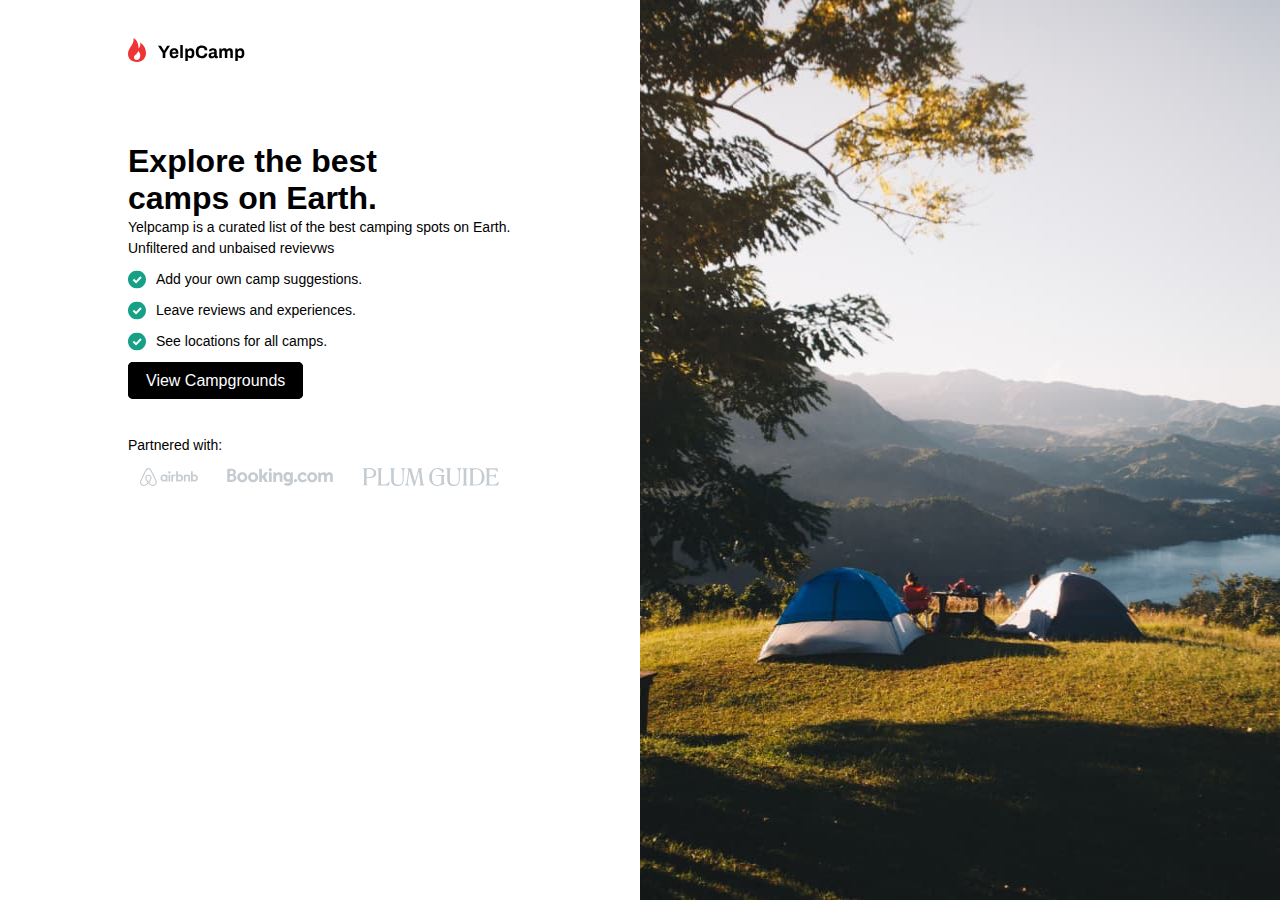
<file: index.html>
<!DOCTYPE html>
<html lang="en">
<head>
    <meta charset="UTF-8">
    <meta http-equiv="X-UA-Compatible" content="IE=edge">
    <meta name="viewport" content="width=device-width, initial-scale=1.0">
    <link rel="stylesheet" href="style.css">
    <title>YELCAMP</title>
</head>
<body>
    <header>
        <nav>
            <div class="logo">
                <img src="./Assets/Logo.svg" alt="">
            </div>
            
        </nav>
        <div class="yelp-sect">
            <div class="yelp-text">
                <h1>Explore the best camps on Earth.</h1>
                <p>Yelpcamp is a curated list of the best camping spots on
                    Earth. Unfiltered and unbaised revievws
                </p>
    
                <div class="tick-side">
                    <img src="./Assets/Checkmark.svg" alt="">
                    <p>Add your own camp suggestions.</p>
                </div>
                <div class="tick-side2">
                    <img src="./Assets/Checkmark.svg" alt="">
                    <p>Leave reviews and experiences.</p>
                </div>
                <div class="tick-side3">
                    <img src="./Assets/Checkmark.svg" alt="">
                    <p>See locations for all camps.</p>
                </div>
                <a href="campground.html" class="view-camp">View Campgrounds</a>
    
                <div class="partnered">
                    <p>Partnered with:</p>
                    <div class="img-partner">
                        <img src="./Assets/Airbnb.svg" alt="">
                        <img src="./Assets/Booking.svg" alt="">
                        <img src="./Assets/Plum Guide.svg" alt="">
                    </div>
                </div>
            </div>
            <div class="image-side">
                <img src="./Assets/Hero Image.jpg" alt="Hero image">
                <img src="./Assets/Hero Image (Tablet and Mobile).jpg" alt="Camp image">
            </div>
            

        </div>
        
    </header>
</body>
</html>
</file>
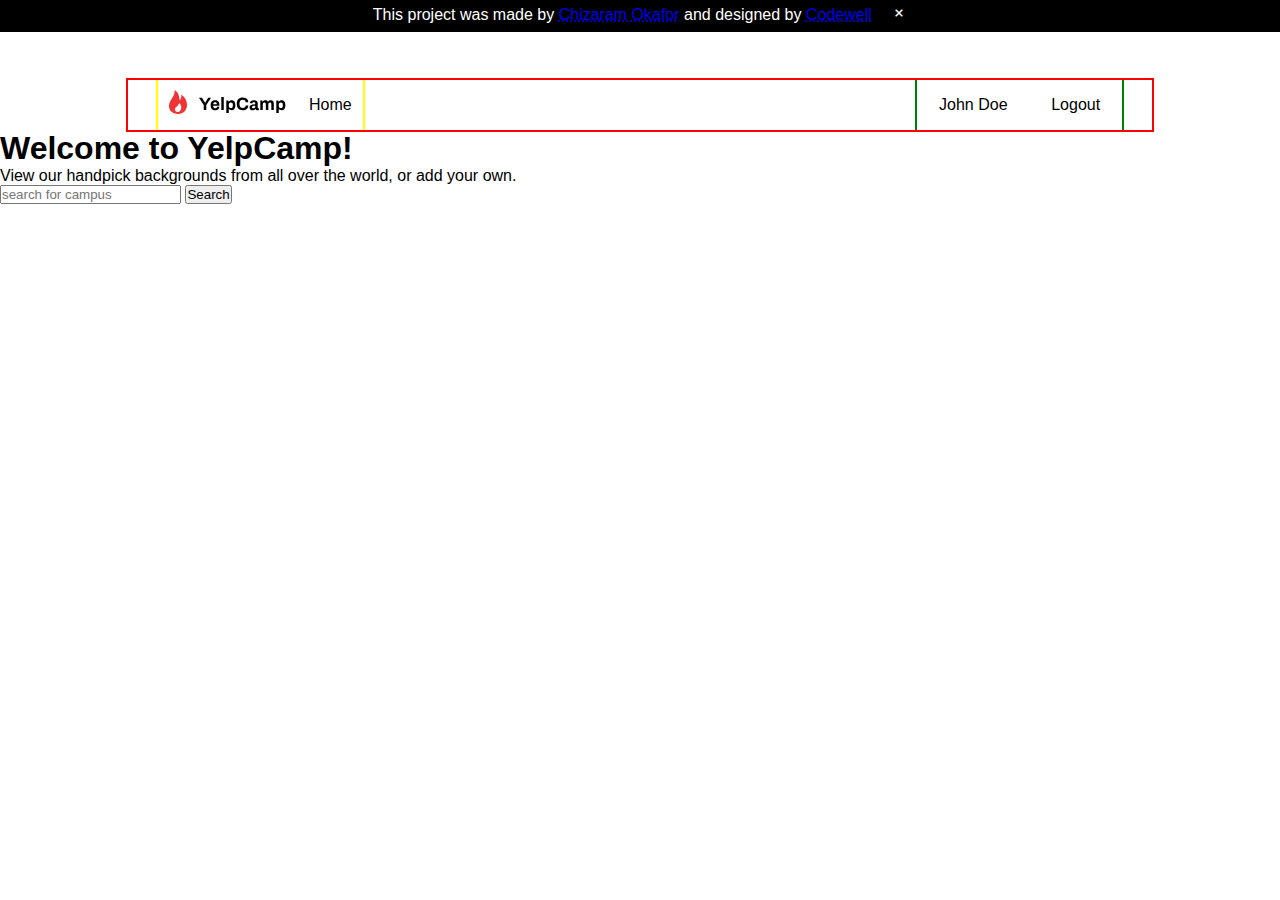
<file: campground.html>
<!DOCTYPE html>
<html lang="en">
<head>
    <meta charset="UTF-8">
    <meta http-equiv="X-UA-Compatible" content="IE=edge">
    <meta name="viewport" content="width=device-width, initial-scale=1.0">
    <title>Campground</title>
    <link rel="stylesheet" href="camp.css">
    <!-- BOXICOINS -->
    <link href='https://unpkg.com/boxicons@2.1.4/css/boxicons.min.css' rel='stylesheet'>
</head>
<body>
    <header>
        <div class="project-head">
            <p>
                This project was made by <a href="#">Chizaram Okafor</a>  and designed by <a href="http://codewell.cc"> Codewell</a>    <i class='bx bx-x'></i> 
            </p>
        </div>

        <div class="nav-sect">
            <ul class="nav1">
                <li><a href="index.html"><img src="./Assets/Logo.svg" alt=""></a></li>
                <li><a href="#">Home</a></li>
            </ul>
            <ul class="nav2">
                <li><a href="#">John Doe</a></li>
                <li><a href="#">Logout</a></li>
            </ul>
        </div>
    </header>

    <div class="welcome">
        <h1>Welcome to YelpCamp!</h1>
        <p>View our handpick backgrounds from all over 
            the world, or add your own.
        </p>
        <form>
            <input type="search" placeholder="search for campus">
            <button>Search</button>
        </form>
    </div>


</body>
</html>
</file>
<file: style.css>
*{
    margin: 0%;
    padding: 0%;
    box-sizing: border-box;
}

body{
    width: 100%;
    height: 100vh;
    font-family: sans-serif;
}

header{
    width: 100%;
    height: 100vh;
    /* outline: 2px solid red; */
    padding-top: 3%;
}
nav{
    width: 80%;
    /* outline: 2px solid yellow; */
    margin: auto;
    margin-top: auto;
}

.yelp-sect{
    width: 80%;
    padding-top: 5%;
    /* outline: 2px solid yellow; */
    margin: auto;
    display: flex;
}

.yelp-sect .yelp-text{
    width: 50%;
    /* outline: 2px solid black; */
}

.yelp-text h1{
    width: 60%;
    /* outline: 2px solid blue; */
    font-weight: 600;
    margin-top: 10px;
}
.yelp-text p{
    width: 80%;
    line-height: 1.5;
    font-size: 14px;
    /* outline: 2px solid red; */
}
.tick-side{
    display: flex;
    margin-top: 10px;
    /* outline: 2px solid yellow; */
    gap: 10px;
}
.tick-side img{
    width: 18px;
}

.tick-side2{
    display: flex;
    margin-top: 10px;
    gap: 10px;
}
.tick-side2 img{
    width: 18px;
}

.tick-side3 {
    display: flex;
    margin-top: 10px;
    gap: 10px;
    margin-bottom: 20px;
}

.tick-side3 img{
    width: 18px;
}

 .view-camp{
    padding: 8px 16px;
    border: 2px solid black;
    color: white;
    border-radius: 5px;
    background-color: black;
    text-decoration: none;
}

.partnered{
    /* outline: 2px solid red; */
    margin-top: 45px;
}

.image-side{
    width: 50%;
    position: absolute;
    left: 50%;
    top: 0;
    bottom: 0;
    /* outline: 2px solid blue; */
}

.image-side [alt="Hero image"] {
    width: 100%;
    height: 100vh;
}

.image-side [alt="Camp image"]{
    display: none;
}


/* MOBILE VIEW */
@media screen and (max-width: 1000px){
.yelp-sect{
    flex-direction: column-reverse;
}

.image-side [alt="Hero image"] {
    display: none;
}

.image-side [alt="Camp image"] {
    display: block;
}

    
}
</file>
<file: camp.css>
*{
    margin: 0;
    padding: 0;
    box-sizing: border-box;
}

body{
    width: 100%;
    font-family: sans-serif;
}

header{
    width: 100%;
}

.project-head{
    outline: 2px solid black;
    width: 100%;
    height: 30px;
    margin: auto;
    background-color: black;
    color: white;
}
.project-head p{
    text-align: center;
    padding-top: 5px;
}
.project-head a{
    /* text-decoration: dotted; */
    /* color: antiquewhite; */
    text-decoration: underline dotted;
}
.project-head i{
    padding-left: 15px;
}

.nav-sect{
    outline: 2px solid red;
    width: 80%;
    height: 50px;
    margin: auto;
    margin-top: 50px;
    display: flex;
    align-content: center;
}
.nav1{
    width: 20%;
    outline: 2px solid yellow;
    margin-inline: 30px auto ;
    display: flex;
    list-style: none;
}
.nav1 li{
    margin: auto;
}

.nav-sect .nav1 img{
    width: 100%;
}
.nav2{
    width: 20%;
    margin-inline: auto 30px;
    outline: 2px solid green;
    list-style: none;
    display: flex;
}
.nav2 li{
    margin: auto;
}
.nav1 a{
    text-decoration: none;
    color: black;
}
.nav2 a{
    text-decoration: none;
    color: black;
}
</file>
